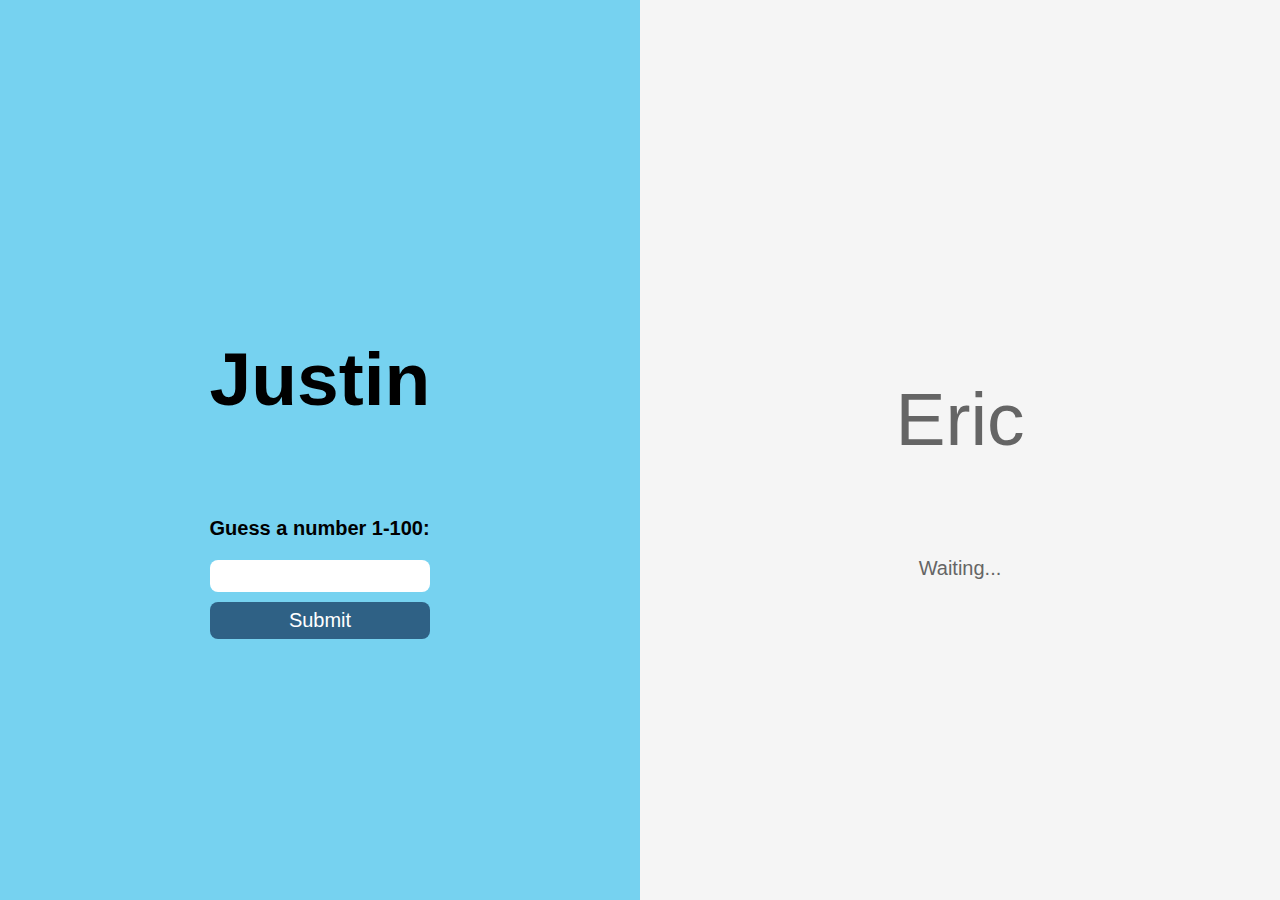
<file: index.html>
<!DOCTYPE html>
<html lang="en">
  <head>
    <meta charset="UTF-8" />
    <meta http-equiv="X-UA-Compatible" content="IE=edge" />
    <meta name="viewport" content="width=device-width, initial-scale=1.0" />
    <title>Guessing Game</title>
    <link rel="stylesheet" href="styles.css" />
  </head>
  <body>
    <div class="container">
      <div class="col1 active-bg">
        <div class="justin">
          <p class="font-size-lg center">Justin</p>
        </div>
        <form class="show">
          <p class="font-size-md">Guess a number  1-100:</p>
          <input type="text"></input>
          <button type="text" class="font-size-md submit">Submit</button>
        </form>
        <p class="font-size-md center hide">Waiting...</p>
      </div>
      <div class="col2 inactive-bg">
        <div class="eric">
          <p class="font-size-lg center">Eric</p>
        </div>
        <form class="hide">
          <p class="font-size-md">Guess a number  1-100:</p>
          <input type="text"></input>
          <button type="text" class="font-size-md submit">Submit</button>
        </form>
          <p class="font-size-md center show">Waiting...</p>
      </div>
        <p class="result"></p>
    </div>
    <script src="main.js"></script>
  </body>
</html>
</file>
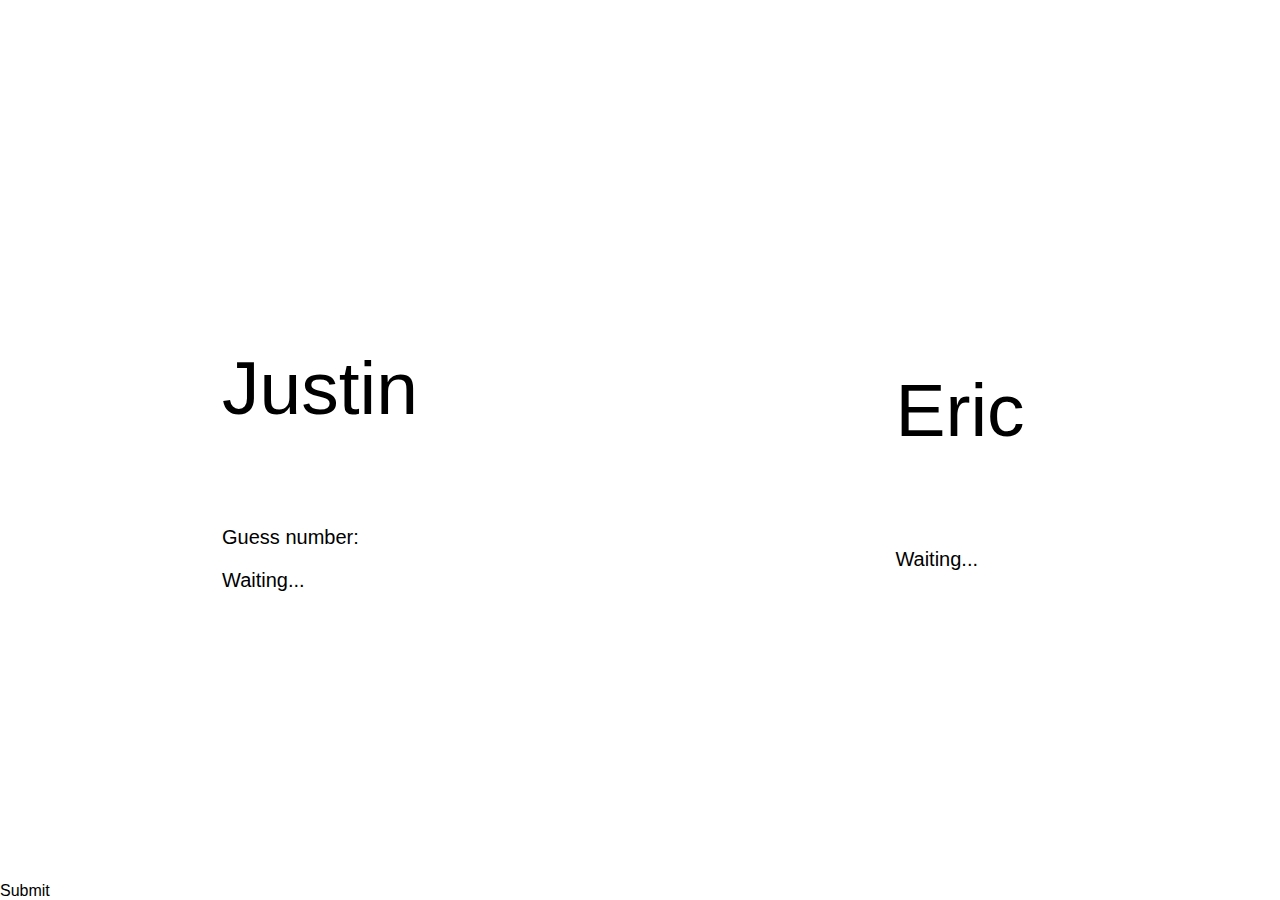
<file: index copy.html>
<!DOCTYPE html>
<html lang="en">
  <head>
    <meta charset="UTF-8" />
    <meta http-equiv="X-UA-Compatible" content="IE=edge" />
    <meta name="viewport" content="width=device-width, initial-scale=1.0" />
    <title>Guessing Game</title>
    <link rel="stylesheet" href="styles.css" />
  </head>
  <body>
    <div class="container">
      <div class="col1">
        <div class="justin">
          <p class="font-size-lg">Justin</p>
        </div>
        <div class="container2">
          <p class="font-size-md">Guess number:</p>
          <p class="font-size-md">Waiting...</p>
        </div>
      </div>
      <div class="col2">
        <div class="eric">
          <p class="font-size-lg">Eric</p>
        </div>
        <div class="guessE">
          <p class="font-size-md">Waiting...</p>
        </div>
      </div>
      <div class="buttons">Submit</div>
    </div>
    <script src="main.js"></script>
  </body>
</html>
</file>
<file: styles.css>
body {
  margin: 0;
}
.container {
  display: grid;
  font-family: Verdana, Geneva, Tahoma, sans-serif;
  grid-template-columns: 1fr 1fr;
  grid-template-rows: 1fr;
  height: 100vh;
}
.col1 {
  display: grid;
  justify-content: center;
  align-content: center;
}
.active-bg {
  background-color: rgb(118, 210, 240);
  font-weight: bold;
}
.col2 {
  display: grid;
  justify-content: center;
  align-content: center;
}
.inactive-bg {
  background-color: whitesmoke;
  color: #656565;
}
.justin {
  display: grid;
}
.eric {
  display: grid;
}
.col1 form,
.col2 form {
  grid-template-rows: 2fr 1fr;
}
.center {
  justify-self: center;
}
.hide {
  display: none;
}
.show {
  display: grid;
}
.winner {
  background-color: rgba(159, 255, 182, 0.951);
}
.loser {
  background-color: rgb(230, 24, 24);
}
.result {
  position: absolute;
  bottom: 50px;
  left: 50%;
  transform: translate(-50%, 0);
  white-space: nowrap;
  font-size: 75px;
  background-color: black;
  color: white;
}
button {
  background-color: #2f6185;
  color: white;
  margin-top: 10px;
  padding: 6px;
  border-radius: 8px;
  border: 1px solid transparent;
}
input {
  border-radius: 8px;
  border: 1px solid transparent;
  padding: 6px 10px;
}
.font-size-lg {
  font-size: 75px;
}
.font-size-md {
  font-size: 20px;
}
</file>
